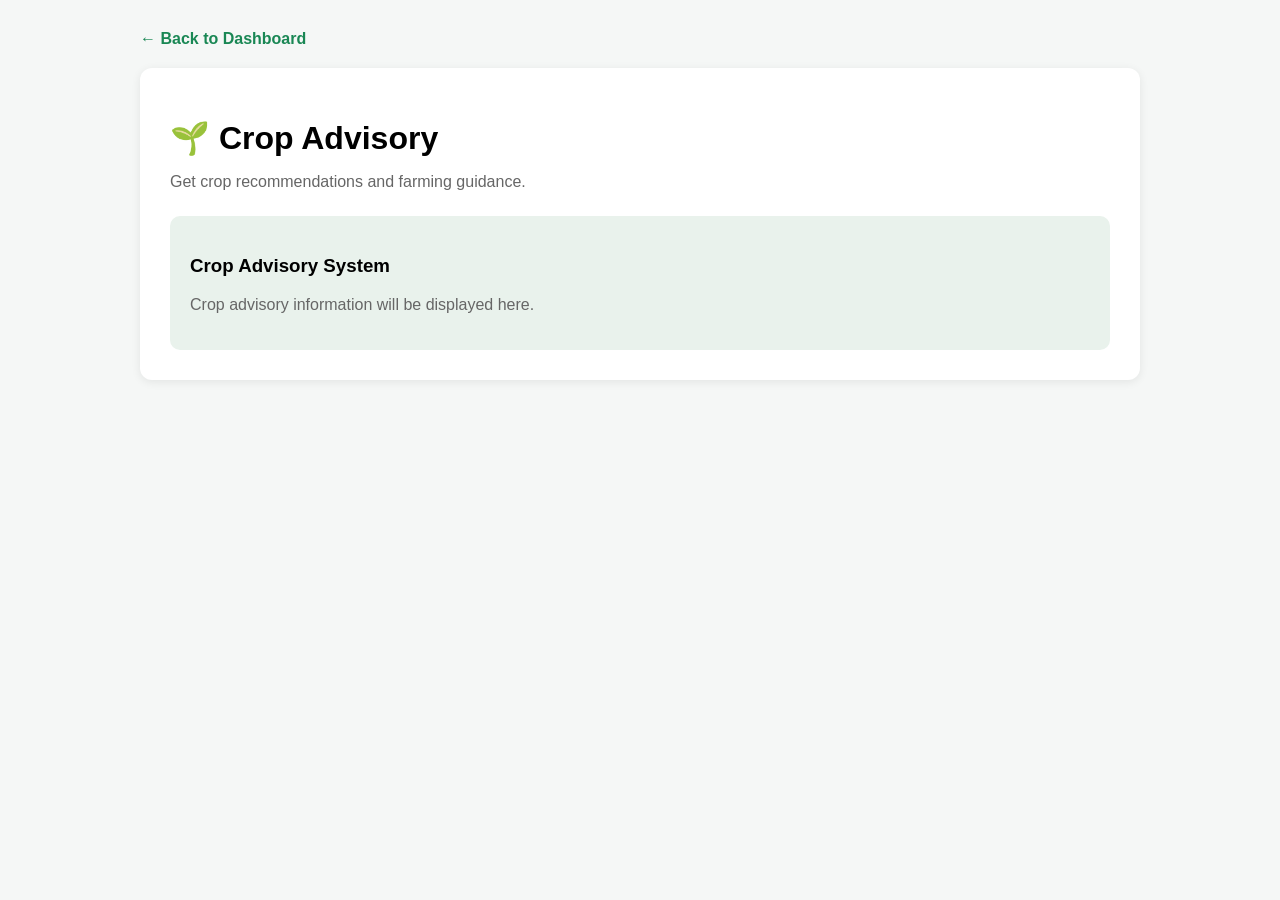
<file: cropadvisor/cropadvisor/target/classes/templates/crop-advisory.html>
<!DOCTYPE html>
<html lang="en">

<head>
    <meta charset="UTF-8">
    <meta name="viewport" content="width=device-width, initial-scale=1.0">

    <title>Crop Advisory - CropAdvisor</title>

    <style>
        body {
            font-family: Arial, sans-serif;
            background: #f5f7f6;
            margin: 0;
            padding: 30px;
        }

        .container {
            max-width: 1000px;
            margin: auto;
        }

        .back {
            display: inline-block;
            margin-bottom: 20px;
            text-decoration: none;
            color: #198754;
            font-weight: bold;
        }

        .card {
            background: white;
            padding: 30px;
            border-radius: 12px;
            box-shadow: 0 2px 10px rgba(0,0,0,0.08);
        }

        h1 {
            margin-bottom: 10px;
        }

        p {
            color: #666;
        }

        .info {
            margin-top: 25px;
            padding: 20px;
            background: #e9f2ec;
            border-radius: 10px;
        }
    </style>
</head>

<body>

<div class="container">

    <a class="back" href="/">← Back to Dashboard</a>

    <div class="card">

        <h1>🌱 Crop Advisory</h1>

        <p>
            Get crop recommendations and farming guidance.
        </p>

        <div class="info">
            <h3>Crop Advisory System</h3>
            <p>
                Crop advisory information will be displayed here.
            </p>
        </div>

    </div>

</div>

</body>

</html>
</file>
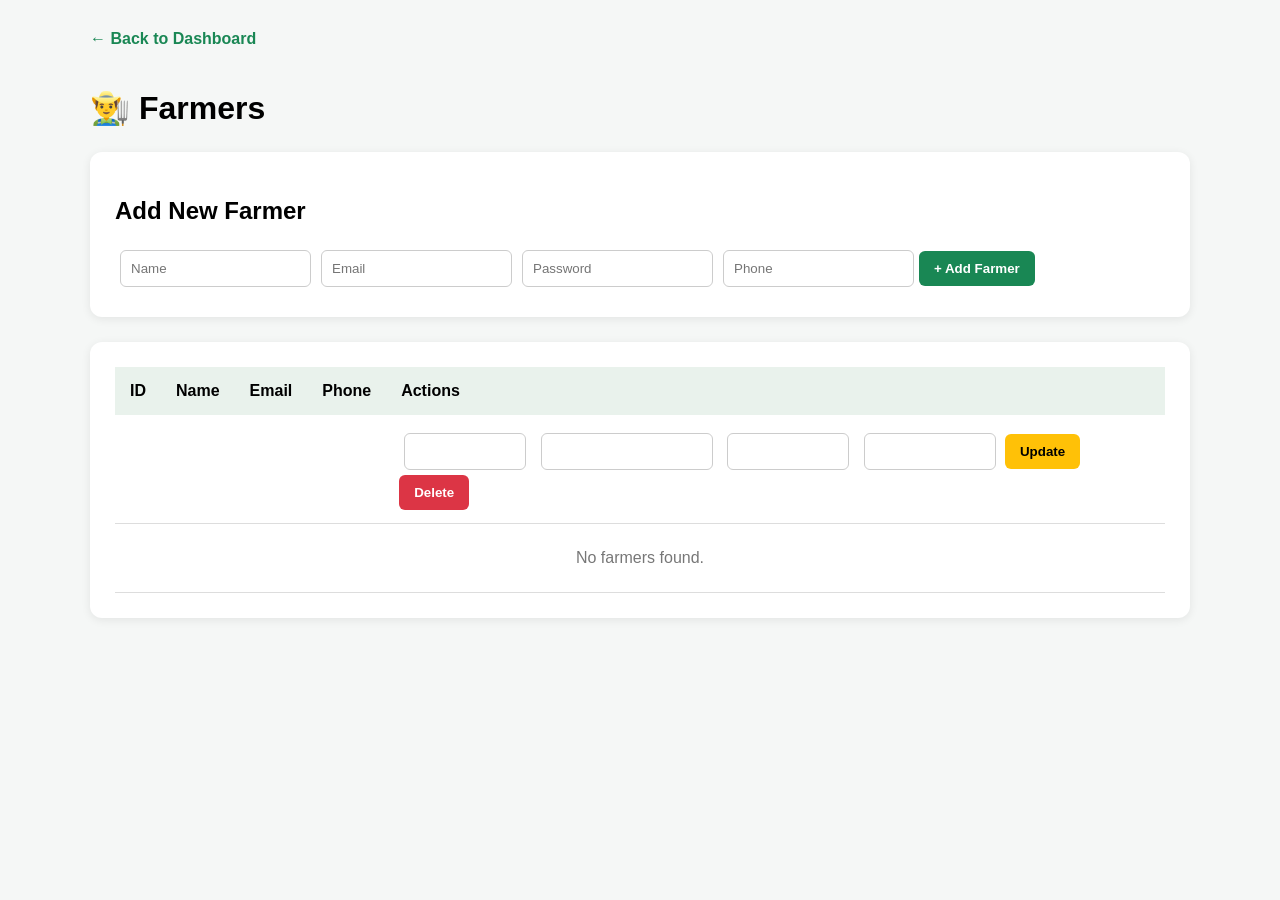
<file: cropadvisor/cropadvisor/target/classes/templates/farmers.html>
<!DOCTYPE html>
<html lang="en" xmlns:th="http://www.thymeleaf.org">

<head>
    <meta charset="UTF-8">
    <meta name="viewport" content="width=device-width, initial-scale=1.0">

    <title>Farmers - CropAdvisor</title>

    <style>
        body {
            font-family: Arial, sans-serif;
            background: #f5f7f6;
            margin: 0;
            padding: 30px;
        }

        .container {
            max-width: 1100px;
            margin: auto;
        }

        .back {
            display: inline-block;
            margin-bottom: 20px;
            text-decoration: none;
            color: #198754;
            font-weight: bold;
        }

        h1 {
            margin-bottom: 25px;
        }

        .card {
            background: white;
            padding: 25px;
            border-radius: 12px;
            box-shadow: 0 2px 10px rgba(0,0,0,0.08);
            margin-bottom: 25px;
        }

        input {
            padding: 10px;
            margin: 5px;
            border: 1px solid #ccc;
            border-radius: 6px;
        }

        button {
            padding: 10px 15px;
            border: none;
            border-radius: 6px;
            cursor: pointer;
            font-weight: bold;
        }

        .add-btn {
            background: #198754;
            color: white;
        }

        .update-btn {
            background: #ffc107;
            color: black;
        }

        .delete-btn {
            background: #dc3545;
            color: white;
        }

        table {
            width: 100%;
            border-collapse: collapse;
        }

        th {
            background: #e9f2ec;
            padding: 15px;
            text-align: left;
        }

        td {
            padding: 13px;
            border-bottom: 1px solid #ddd;
        }

        .empty {
            text-align: center;
            padding: 25px;
            color: #777;
        }

        .form-row {
            display: flex;
            flex-wrap: wrap;
            align-items: center;
        }
    </style>
</head>

<body>

<div class="container">

    <a class="back" href="/">← Back to Dashboard</a>

    <h1>👨‍🌾 Farmers</h1>

    <!-- ADD FARMER -->
    <div class="card">

        <h2>Add New Farmer</h2>

        <form action="/farmers/register" method="post">

            <div class="form-row">

                <input
                    type="text"
                    name="name"
                    placeholder="Name"
                    required>

                <input
                    type="email"
                    name="email"
                    placeholder="Email"
                    required>

                <input
                    type="password"
                    name="password"
                    placeholder="Password"
                    required>

                <input
                    type="text"
                    name="phone"
                    placeholder="Phone"
                    required>

                <button type="submit" class="add-btn">
                    + Add Farmer
                </button>

            </div>

        </form>

    </div>


    <!-- FARMERS TABLE -->
    <div class="card">

        <table>

            <thead>
                <tr>
                    <th>ID</th>
                    <th>Name</th>
                    <th>Email</th>
                    <th>Phone</th>
                    <th>Actions</th>
                </tr>
            </thead>

            <tbody>

                <tr th:each="farmer : ${farmers}">

                    <td th:text="${farmer.id}"></td>

                    <td th:text="${farmer.name}"></td>

                    <td th:text="${farmer.email}"></td>

                    <td th:text="${farmer.phone}"></td>

                    <td>

                        <!-- UPDATE -->
                        <form
                            th:action="@{/farmers/update/{id}(id=${farmer.id})}"
                            method="post"
                            style="display:inline;">

                            <input
                                type="text"
                                name="name"
                                th:value="${farmer.name}"
                                required
                                style="width:100px;">

                            <input
                                type="email"
                                name="email"
                                th:value="${farmer.email}"
                                required
                                style="width:150px;">

                            <input
                                type="password"
                                name="password"
                                th:value="${farmer.password}"
                                required
                                style="width:100px;">

                            <input
                                type="text"
                                name="phone"
                                th:value="${farmer.phone}"
                                required
                                style="width:110px;">

                            <button
                                type="submit"
                                class="update-btn">
                                Update
                            </button>

                        </form>

                        <!-- DELETE -->
                        <form
                            th:action="@{/farmers/delete/{id}(id=${farmer.id})}"
                            method="post"
                            style="display:inline;">

                            <button
                                type="submit"
                                class="delete-btn"
                                onclick="return confirm('Delete this farmer?');">
                                Delete
                            </button>

                        </form>

                    </td>

                </tr>

                <tr th:if="${#lists.isEmpty(farmers)}">

                    <td colspan="5" class="empty">
                        No farmers found.
                    </td>

                </tr>

            </tbody>

        </table>

    </div>

</div>

</body>
</html>
</file>
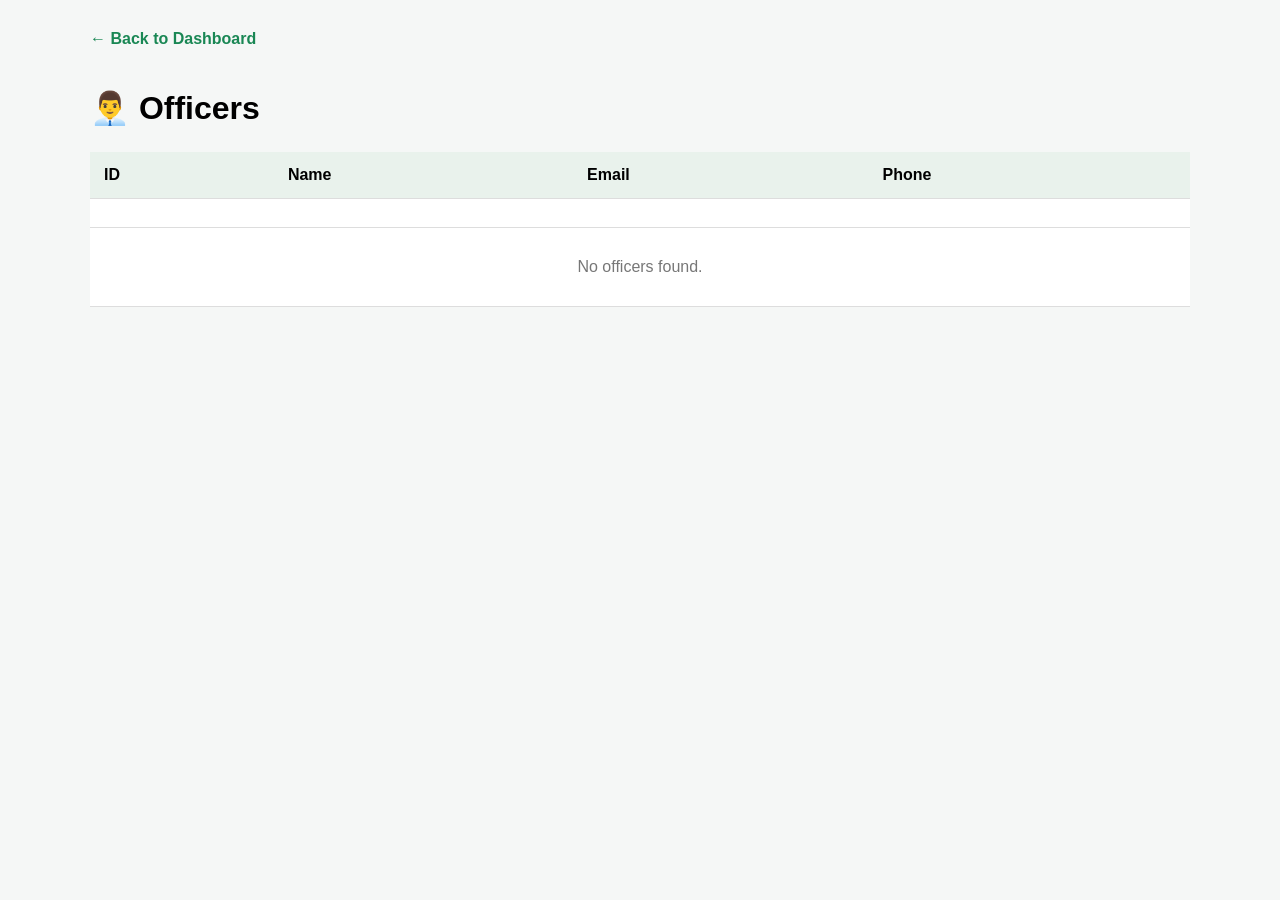
<file: cropadvisor/cropadvisor/target/classes/templates/officers.html>
<!DOCTYPE html>
<html lang="en" xmlns:th="http://www.thymeleaf.org">

<head>
    <meta charset="UTF-8">
    <meta name="viewport" content="width=device-width, initial-scale=1.0">

    <title>Officers - CropAdvisor</title>

    <style>
        body {
            font-family: Arial, sans-serif;
            background: #f5f7f6;
            margin: 0;
            padding: 30px;
        }

        .container {
            max-width: 1100px;
            margin: auto;
        }

        .back {
            display: inline-block;
            margin-bottom: 20px;
            text-decoration: none;
            color: #198754;
            font-weight: bold;
        }

        h1 {
            margin-bottom: 25px;
        }

        table {
            width: 100%;
            border-collapse: collapse;
            background: white;
        }

        th,
        td {
            padding: 14px;
            border-bottom: 1px solid #ddd;
            text-align: left;
        }

        th {
            background: #e9f2ec;
        }

        .empty {
            text-align: center;
            color: #777;
            padding: 30px;
        }
    </style>
</head>

<body>

<div class="container">

    <a class="back" href="/">← Back to Dashboard</a>

    <h1>👨‍💼 Officers</h1>

    <table>

        <thead>
        <tr>
            <th>ID</th>
            <th>Name</th>
            <th>Email</th>
            <th>Phone</th>
        </tr>
        </thead>

        <tbody>

        <tr th:each="officer : ${officers}">
            <td th:text="${officer.id}"></td>
            <td th:text="${officer.name}"></td>
            <td th:text="${officer.email}"></td>
            <td th:text="${officer.phone}"></td>
        </tr>

        <tr th:if="${#lists.isEmpty(officers)}">
            <td colspan="4" class="empty">
                No officers found.
            </td>
        </tr>

        </tbody>

    </table>

</div>

</body>

</html>
</file>
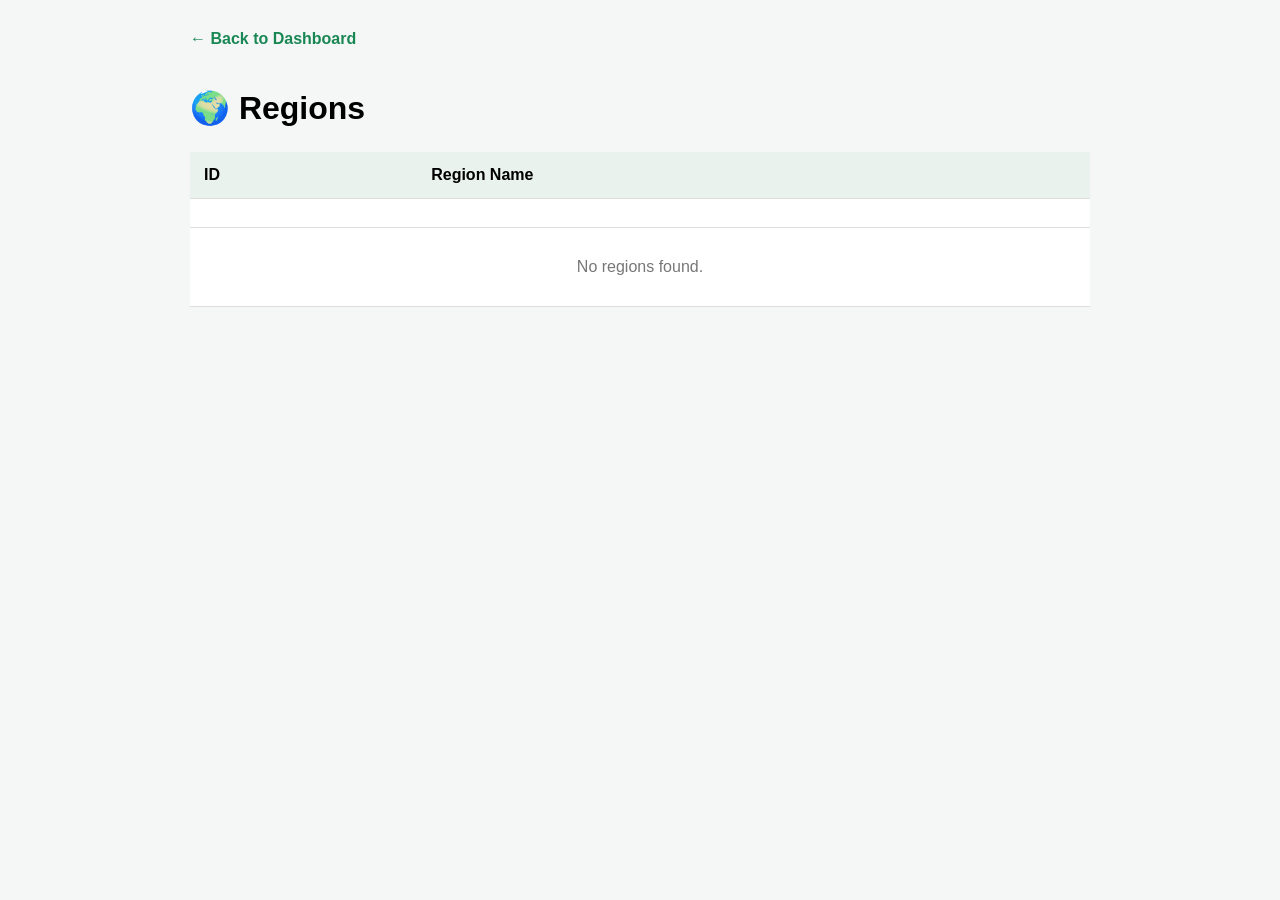
<file: cropadvisor/cropadvisor/target/classes/templates/regions.html>
<!DOCTYPE html>
<html lang="en" xmlns:th="http://www.thymeleaf.org">

<head>
    <meta charset="UTF-8">
    <meta name="viewport" content="width=device-width, initial-scale=1.0">

    <title>Regions - CropAdvisor</title>

    <style>
        body {
            font-family: Arial, sans-serif;
            background: #f5f7f6;
            margin: 0;
            padding: 30px;
        }

        .container {
            max-width: 900px;
            margin: auto;
        }

        .back {
            display: inline-block;
            margin-bottom: 20px;
            text-decoration: none;
            color: #198754;
            font-weight: bold;
        }

        h1 {
            margin-bottom: 25px;
        }

        table {
            width: 100%;
            border-collapse: collapse;
            background: white;
        }

        th,
        td {
            padding: 14px;
            border-bottom: 1px solid #ddd;
            text-align: left;
        }

        th {
            background: #e9f2ec;
        }

        .empty {
            text-align: center;
            color: #777;
            padding: 30px;
        }
    </style>
</head>

<body>

<div class="container">

    <a class="back" href="/">← Back to Dashboard</a>

    <h1>🌍 Regions</h1>

    <table>

        <thead>
        <tr>
            <th>ID</th>
            <th>Region Name</th>
        </tr>
        </thead>

        <tbody>

        <tr th:each="region : ${regions}">
            <td th:text="${region.id}"></td>
            <td th:text="${region.name}"></td>
        </tr>

        <tr th:if="${#lists.isEmpty(regions)}">
            <td colspan="2" class="empty">
                No regions found.
            </td>
        </tr>

        </tbody>

    </table>

</div>

</body>

</html>
</file>
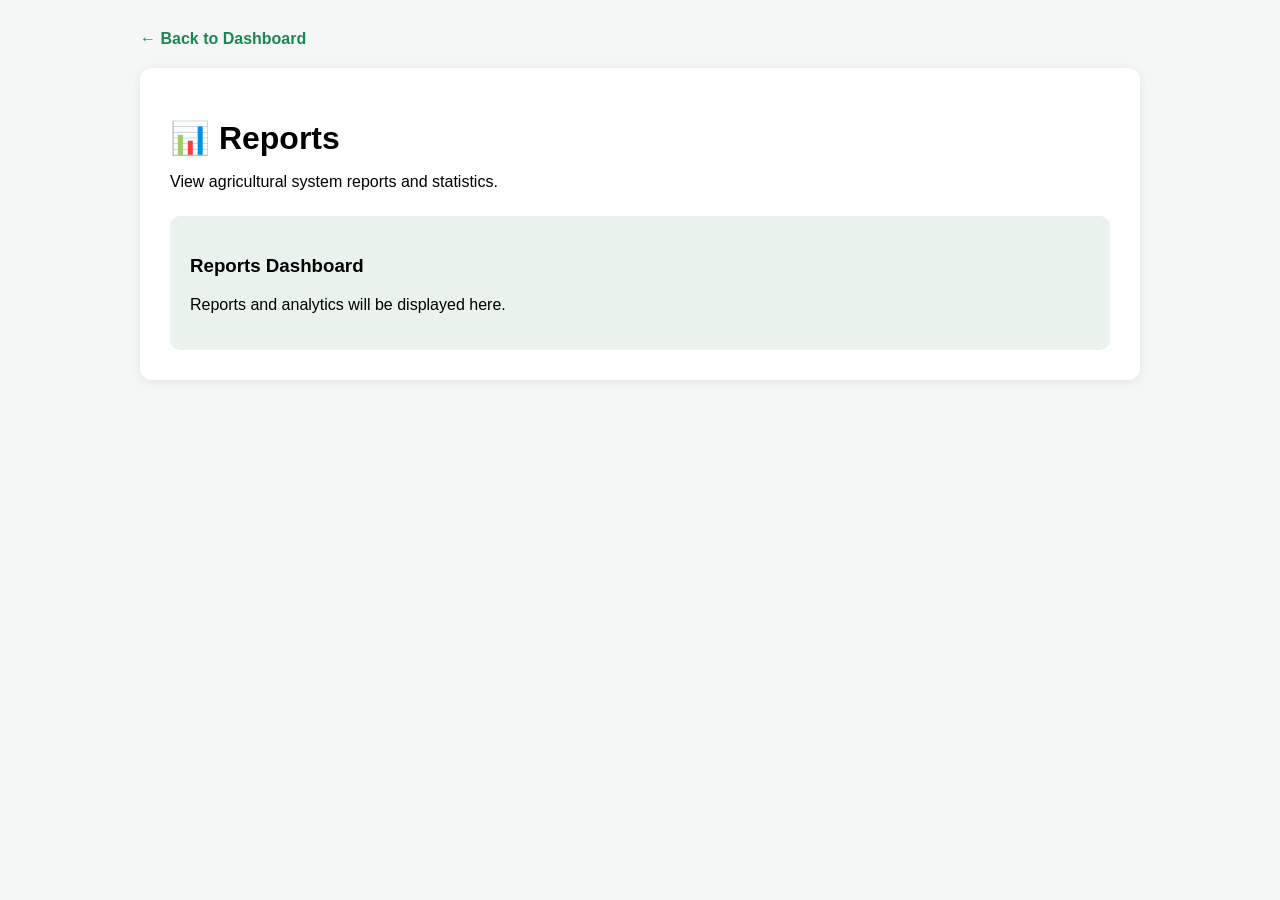
<file: cropadvisor/cropadvisor/target/classes/templates/reports.html>
<!DOCTYPE html>
<html lang="en">
<head>
    <meta charset="UTF-8">
    <meta name="viewport" content="width=device-width, initial-scale=1.0">
    <title>Reports - CropAdvisor</title>

    <style>
        body {
            font-family: Arial, sans-serif;
            background: #f5f7f6;
            margin: 0;
            padding: 30px;
        }

        .container {
            max-width: 1000px;
            margin: auto;
        }

        .back {
            display: inline-block;
            margin-bottom: 20px;
            text-decoration: none;
            color: #198754;
            font-weight: bold;
        }

        .card {
            background: white;
            padding: 30px;
            border-radius: 12px;
            box-shadow: 0 2px 10px rgba(0,0,0,0.08);
        }

        h1 {
            margin-bottom: 10px;
        }

        .info {
            margin-top: 25px;
            padding: 20px;
            background: #e9f2ec;
            border-radius: 10px;
        }
    </style>
</head>

<body>

<div class="container">

    <a class="back" href="/">← Back to Dashboard</a>

    <div class="card">

        <h1>📊 Reports</h1>

        <p>View agricultural system reports and statistics.</p>

        <div class="info">
            <h3>Reports Dashboard</h3>
            <p>Reports and analytics will be displayed here.</p>
        </div>

    </div>

</div>

</body>
</html>
</file>
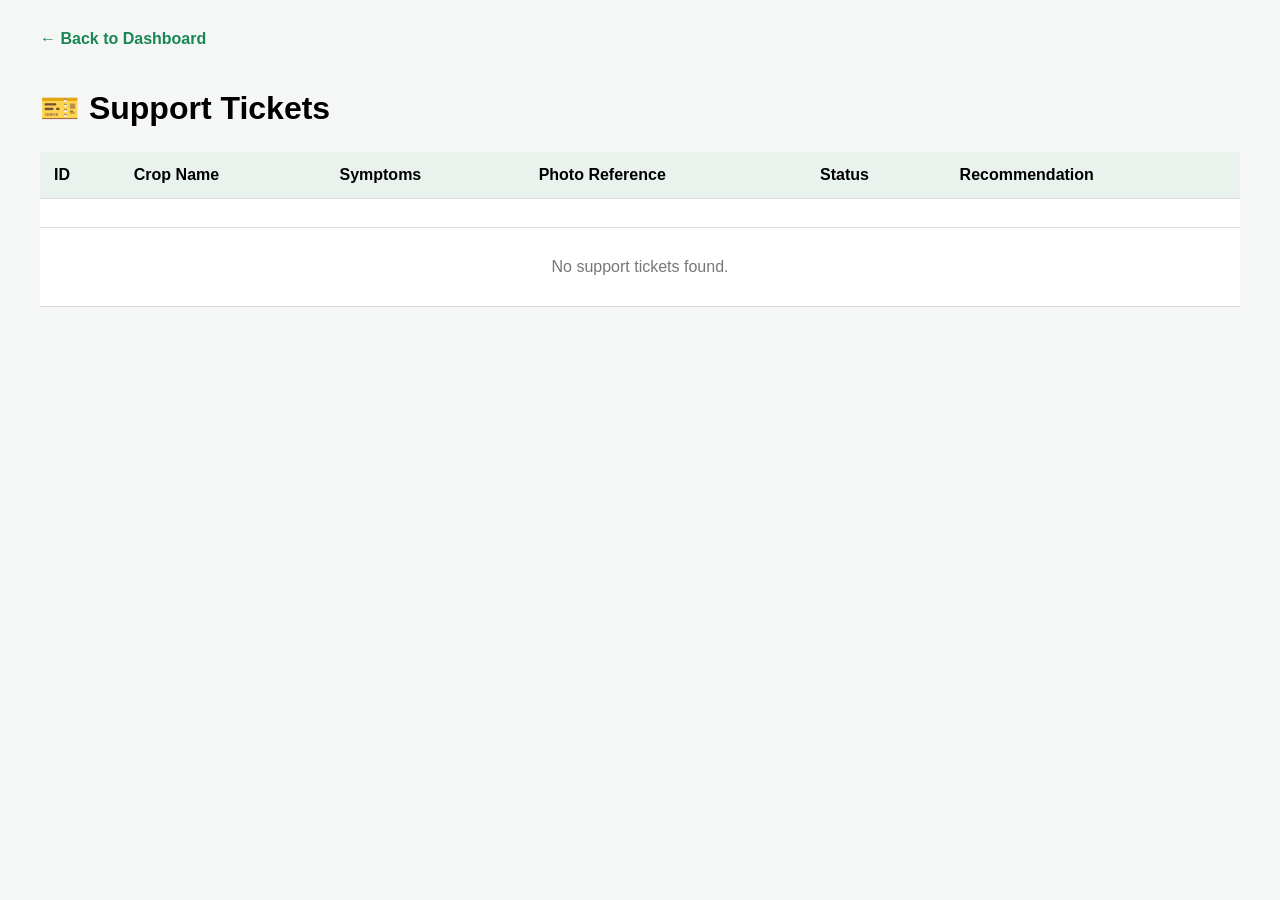
<file: cropadvisor/cropadvisor/target/classes/templates/tickets.html>
<!DOCTYPE html>
<html lang="en" xmlns:th="http://www.thymeleaf.org">

<head>
    <meta charset="UTF-8">
    <meta name="viewport" content="width=device-width, initial-scale=1.0">

    <title>Support Tickets - CropAdvisor</title>

    <style>
        body {
            font-family: Arial, sans-serif;
            background: #f5f7f6;
            margin: 0;
            padding: 30px;
        }

        .container {
            max-width: 1200px;
            margin: auto;
        }

        .back {
            display: inline-block;
            margin-bottom: 20px;
            text-decoration: none;
            color: #198754;
            font-weight: bold;
        }

        h1 {
            margin-bottom: 25px;
        }

        table {
            width: 100%;
            border-collapse: collapse;
            background: white;
        }

        th,
        td {
            padding: 14px;
            border-bottom: 1px solid #ddd;
            text-align: left;
        }

        th {
            background: #e9f2ec;
        }

        .empty {
            text-align: center;
            color: #777;
            padding: 30px;
        }
    </style>
</head>

<body>

<div class="container">

    <a class="back" href="/">← Back to Dashboard</a>

    <h1>🎫 Support Tickets</h1>

    <table>

        <thead>
        <tr>
            <th>ID</th>
            <th>Crop Name</th>
            <th>Symptoms</th>
            <th>Photo Reference</th>
            <th>Status</th>
            <th>Recommendation</th>
        </tr>
        </thead>

        <tbody>

        <tr th:each="ticket : ${tickets}">
            <td th:text="${ticket.id}"></td>
            <td th:text="${ticket.cropName}"></td>
            <td th:text="${ticket.symptoms}"></td>
            <td th:text="${ticket.photoReference}"></td>
            <td th:text="${ticket.status}"></td>
            <td th:text="${ticket.recommendation}"></td>
        </tr>

        <tr th:if="${#lists.isEmpty(tickets)}">
            <td colspan="6" class="empty">
                No support tickets found.
            </td>
        </tr>

        </tbody>

    </table>

</div>

</body>

</html>
</file>
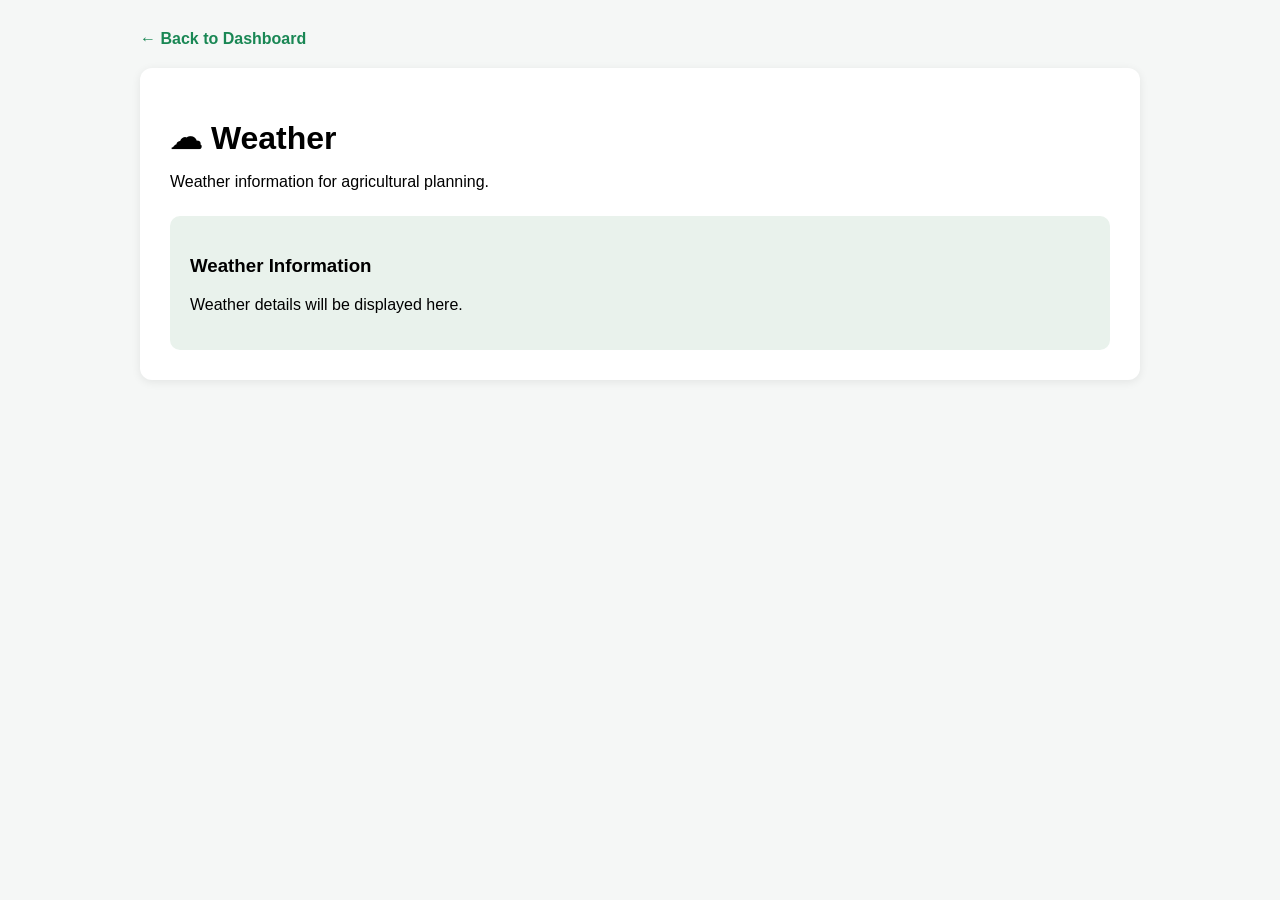
<file: cropadvisor/cropadvisor/target/classes/templates/weather.html>
<!DOCTYPE html>
<html lang="en">
<head>
    <meta charset="UTF-8">
    <meta name="viewport" content="width=device-width, initial-scale=1.0">
    <title>Weather - CropAdvisor</title>

    <style>
        body {
            font-family: Arial, sans-serif;
            background: #f5f7f6;
            margin: 0;
            padding: 30px;
        }

        .container {
            max-width: 1000px;
            margin: auto;
        }

        .back {
            display: inline-block;
            margin-bottom: 20px;
            text-decoration: none;
            color: #198754;
            font-weight: bold;
        }

        .card {
            background: white;
            padding: 30px;
            border-radius: 12px;
            box-shadow: 0 2px 10px rgba(0,0,0,0.08);
        }

        h1 {
            margin-bottom: 10px;
        }

        .info {
            margin-top: 25px;
            padding: 20px;
            background: #e9f2ec;
            border-radius: 10px;
        }
    </style>
</head>

<body>

<div class="container">

    <a class="back" href="/">← Back to Dashboard</a>

    <div class="card">

        <h1>☁ Weather</h1>

        <p>Weather information for agricultural planning.</p>

        <div class="info">
            <h3>Weather Information</h3>
            <p>Weather details will be displayed here.</p>
        </div>

    </div>

</div>

</body>
</html>
</file>
